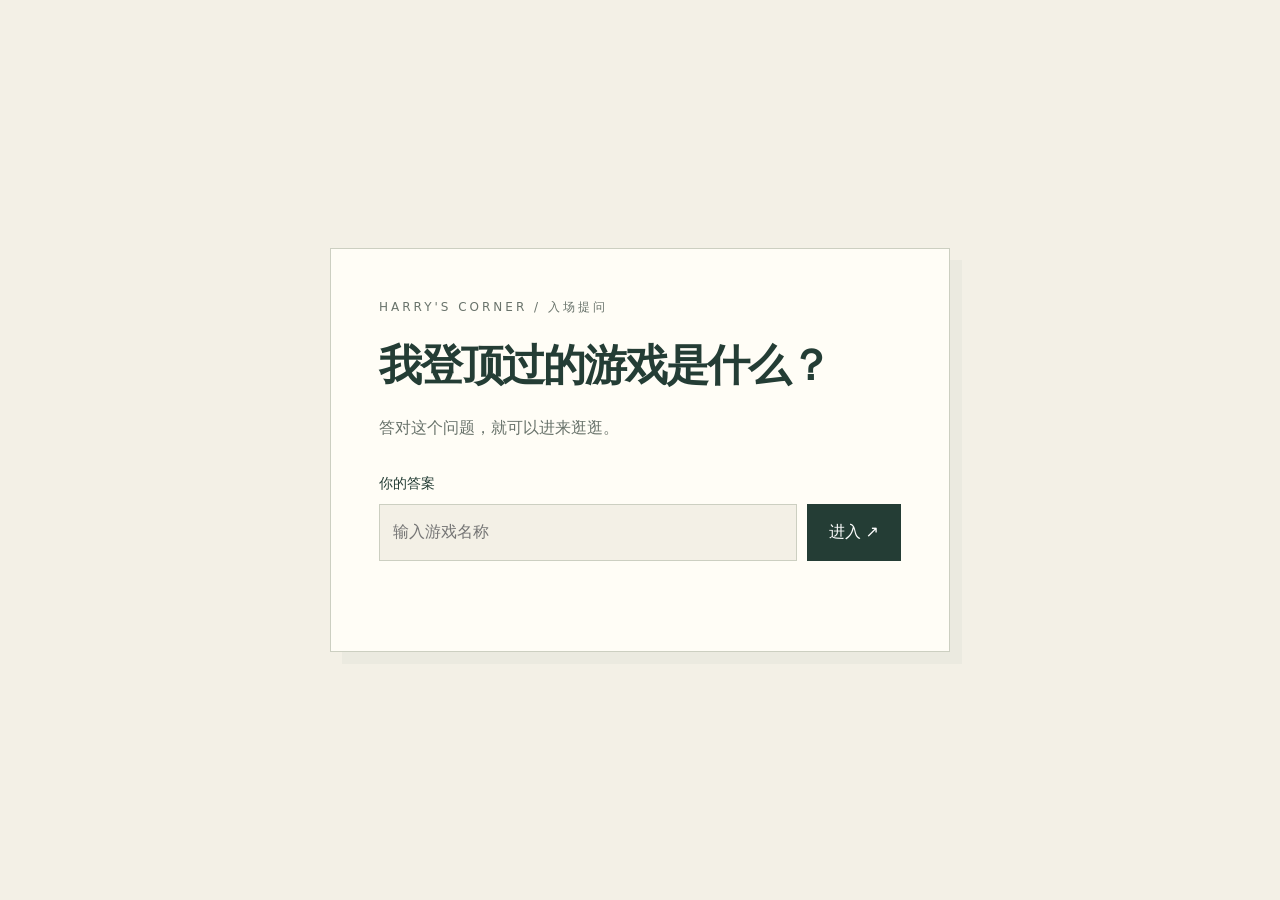
<file: index.html>
<!doctype html>
<html lang="zh-CN">
<head><meta charset="utf-8"><meta name="viewport" content="width=device-width,initial-scale=1"><meta name="theme-color" content="#243d35"><meta name="description" content="Harry 的个人小站，放一些好玩的东西。"><title>Harry · 个人小站</title><link rel="stylesheet" href="site.css"></head>
<body>
<section class="gate" id="gate" aria-labelledby="question">
<form class="gate-card" id="gate-form">
<div class="eyebrow">HARRY'S CORNER / 入场提问</div>
<h1 id="question">我登顶过的游戏是什么？</h1>
<p>答对这个问题，就可以进来逛逛。</p>
<label for="answer">你的答案</label>
<div class="answer-row"><input id="answer" name="answer" type="password" autocomplete="off" required aria-describedby="error" placeholder="输入游戏名称"><button type="submit">进入 ↗</button></div>
<p class="error" id="error" role="status" aria-live="polite"></p>
</form>
</section>
<div id="site" hidden>
<header class="site-header"><a href="./" class="site-home">← 返回主页<span> / Harry</span></a><nav class="site-nav" aria-label="内容分类"><a href="#games" data-category="games">小游戏</a><a href="#guides" data-category="guides">游戏攻略</a><a href="#math" data-category="math">数学</a></nav></header>
<main class="site-main" id="main" tabindex="-1">
<section id="home-view"><div class="eyebrow">WELCOME TO MY LITTLE CORNER</div><h1>随便放点东西。<br>先玩个小游戏。</h1><p>这里是 Harry 的个人小站。好玩的、有意思的，慢慢往这里放。</p></section>
<section id="games-view"><div id="games-title" hidden><div class="eyebrow">COLLECTION / 01</div><h1>小游戏</h1><p>给自己几分钟，玩点轻松的。</p></div><article class="feature"><div class="poster"><strong>你今天，<br>能下班吗？</strong><small>明天一定有限公司 / 离场审批中</small></div><div class="description"><span class="tag">办公室解谜 · 3 道谜题 · 约 5 分钟</span><h2>下班逃脱</h2><p>找回失踪的时间，结束没完没了的准备，再亲手批准自己下班。</p><a class="play" href="games/office.html">开始办理下班手续 ↗</a></div></article></section>
<section id="empty-view" hidden><div class="eyebrow">COMING LATER</div><h1 id="category-title"></h1><div class="empty"><p>这里暂时还没有内容，以后慢慢补上。</p><a href="./">← 回主页玩个游戏</a></div></section>
</main><footer>Harry 的小角落 · 保持好奇，慢慢更新。</footer>
</div>
<script src="site.js"></script>
</body></html>
</file>
<file: site.css>
:root{--paper:#f3f0e6;--ink:#243d35;--muted:#69736b;--orange:#e86e3a;--line:#cccfc1}*{box-sizing:border-box}[hidden]{display:none!important}body{margin:0;background:var(--paper);color:var(--ink);font:16px/1.8 "Microsoft YaHei",system-ui,sans-serif}a{color:inherit;text-decoration:none}button,input{font:inherit}a:focus-visible,button:focus-visible,input:focus-visible{outline:3px solid var(--orange);outline-offset:4px}.site-header{max-width:1160px;margin:auto;padding:24px 32px;display:flex;align-items:center;justify-content:space-between;gap:20px;border-bottom:1px solid var(--line)}.site-home{font-weight:800;font-size:19px}.site-home span{color:var(--orange)}.site-nav{display:flex;gap:24px;font-size:14px}.site-nav a:hover,.site-nav a[aria-current]{color:var(--orange)}.site-main{max-width:1096px;margin:auto;padding:55px 32px 80px}.eyebrow{font-size:12px;letter-spacing:3px;color:var(--muted)}h1{font-size:clamp(36px,6vw,64px);line-height:1.3;letter-spacing:-2px;margin:20px 0}p{color:var(--muted)}.gate{min-height:100vh;display:grid;place-items:center;padding:24px}.gate-card{width:100%;max-width:620px;padding:48px;border:1px solid var(--line);background:#fffdf6;box-shadow:12px 12px 0 #243d3509}.gate h1{font-size:clamp(30px,5vw,43px)}label{display:block;margin:28px 0 8px;font-size:14px}.answer-row{display:flex;gap:10px}input{width:100%;min-width:0;padding:13px;border:1px solid var(--line);background:var(--paper);color:var(--ink)}button,.play{background:var(--ink);color:white;border:0;padding:13px 22px;cursor:pointer;white-space:nowrap}.error{min-height:28px;color:#b53d20;font-size:14px;margin-bottom:0}.feature{display:grid;grid-template-columns:1fr 1fr;border:1px solid var(--line);margin-top:40px;background:#fffdf6}.poster{padding:45px;background:var(--ink);color:var(--paper);display:grid;align-content:center;min-height:290px}.poster strong{font-size:42px;line-height:1.4}.poster small{color:#becabf;margin-top:20px}.description{padding:35px}.description h2{font-size:28px;margin:14px 0}.tag{font-size:12px;color:var(--muted)}.play{display:inline-block;margin-top:15px}.empty{padding:45px 0;border-top:1px solid var(--line);margin-top:35px}footer{max-width:1096px;margin:auto;padding:24px 32px;border-top:1px solid var(--line);color:var(--muted);font-size:12px}@media(max-width:640px){.site-header{padding:20px;align-items:flex-start}.site-nav{gap:14px;font-size:13px}.site-home{font-size:16px}.site-main{padding:35px 20px}.gate-card{padding:28px}.feature{grid-template-columns:1fr}.poster{min-height:220px;padding:30px}.description{padding:25px}.answer-row{flex-wrap:wrap}.answer-row button{width:100%}}
</file>
